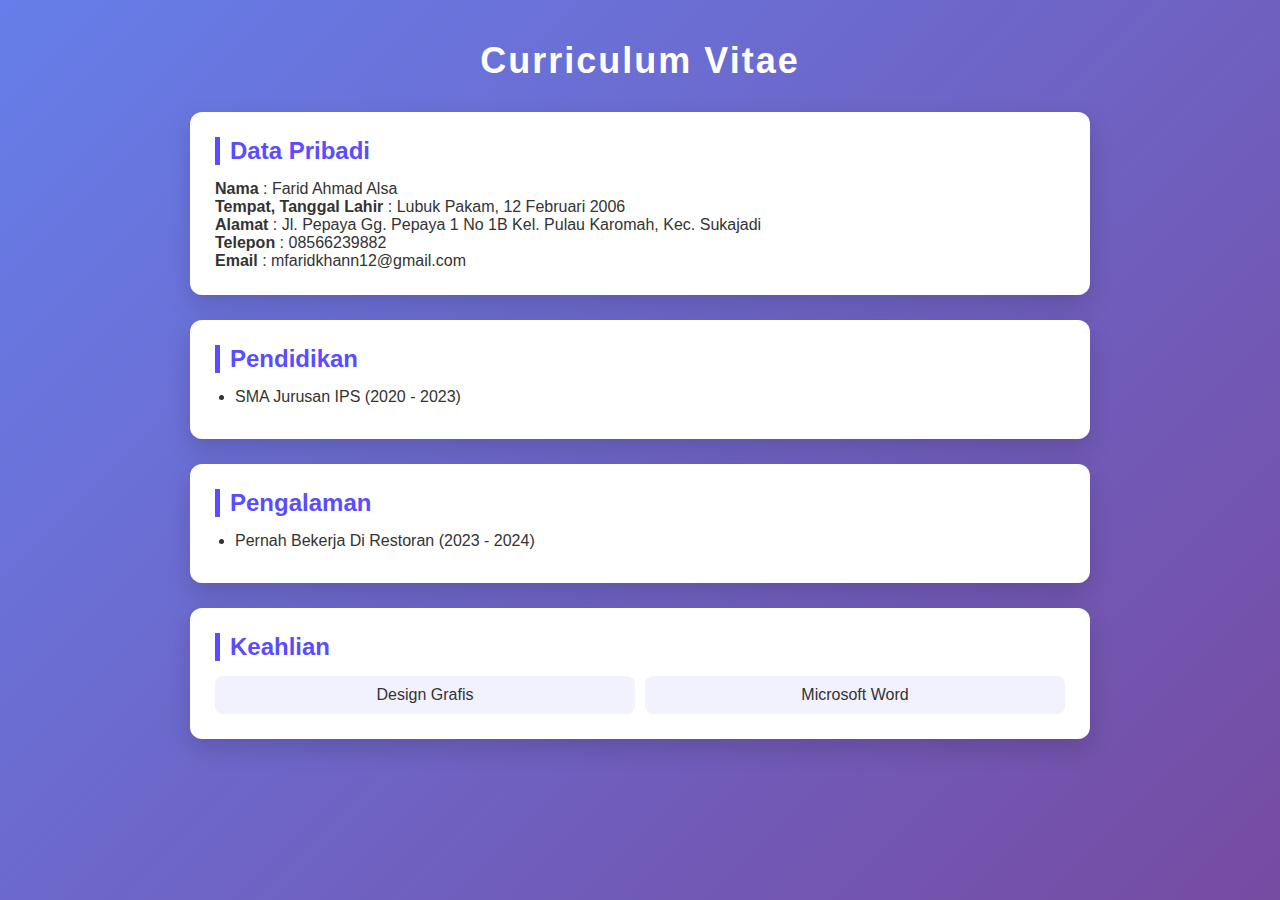
<file: index.html>
<!doctype html>
<html lang="id">
<head>
    <meta charset="UTF-8" />
    <title>Curriculum Vitae</title>
    <link rel="stylesheet" type="text/css" href="cv_saya.css" />
</head>
<body>
    <div class="container">
        <h1 class="title">Curriculum Vitae</h1>

        <section class="card fade-in">
            <h2>Data Pribadi</h2>
            <p>
                <strong>Nama</strong> : Farid Ahmad Alsa<br />
                <strong>Tempat, Tanggal Lahir</strong> : Lubuk Pakam, 12 Februari 2006<br />
                <strong>Alamat</strong> : Jl. Pepaya Gg. Pepaya 1 No 1B Kel. Pulau Karomah, Kec. Sukajadi<br />
                <strong>Telepon</strong> : 08566239882<br />
                <strong>Email</strong> : mfaridkhann12@gmail.com
            </p>
        </section>

        <section class="card slide-in">
            <h2>Pendidikan</h2>
            <ul class="list">
                <li>SMA Jurusan IPS (2020 - 2023)</li>
            </ul>
        </section>

        <section class="card slide-in">
            <h2>Pengalaman</h2>
            <ul class="list">
                <li>Pernah Bekerja Di Restoran  (2023 - 2024)</li>
            </ul>
        </section>

        <section class="card fade-in">
            <h2>Keahlian</h2>
            <ul class="skills">
                <li>Design Grafis</li>
                <li>Microsoft Word</li>
            </ul>
        </section>
    </div>
</body>
</html>
</file>
<file: cv_saya.css>
/* Reset dasar */
* {
    margin: 0;
    padding: 0;
    box-sizing: border-box;
}

/* Body */
body {
    font-family: "Segoe UI", Tahoma, sans-serif;
    background: linear-gradient(135deg, #667eea, #764ba2);
    min-height: 100vh;
    padding: 40px;
    color: #333;
}

/* Container utama */
.container {
    max-width: 900px;
    margin: auto;
}

/* Judul */
.title {
    text-align: center;
    color: #fff;
    margin-bottom: 30px;
    font-size: 36px;
    letter-spacing: 2px;
    animation: drop 1s ease-out;
}

/* Card */
.card {
    background: #fff;
    padding: 25px;
    margin-bottom: 25px;
    border-radius: 12px;
    box-shadow: 0 10px 25px rgba(0, 0, 0, 0.15);
    transition: transform 0.4s ease,
                box-shadow 0.4s ease;
}

.card:hover {
    transform: translateY(-8px) scale(1.02);
    box-shadow: 0 20px 35px rgba(0, 0, 0, 0.25);
}

/* Heading section */
.card h2 {
    margin-bottom: 15px;
    color: #5a4cff;
    border-left: 5px solid #5a4cff;
    padding-left: 10px;
}

/* List */
.list li {
    margin-left: 20px;
    margin-bottom: 8px;
}

/* Skills grid */
.skills {
    display: grid;
    grid-template-columns: repeat(auto-fit, minmax(200px, 1fr));
    gap: 10px;
    list-style: none;
}

.skills li {
    background: #f2f2ff;
    padding: 10px;
    border-radius: 8px;
    text-align: center;
    transition: background 0.3s ease,
                transform 0.3s ease;
}

.skills li:hover {
    background: #5a4cff;
    color: #fff;
    transform: scale(1.05);
}

/* Animations */
.fade-in {
    animation: fadeIn 1.2s ease forwards;
}

.slide-in {
    animation: slideIn 1.2s ease forwards;
}

.zoom-in {
    animation: zoomIn 1.2s ease forwards;
}

/* Keyframes */
@keyframes fadeIn {
    from {
        opacity: 0;
        transform: translateY(20px);
    }
    to {
        opacity: 1;
        transform: translateY(0);
    }
}

@keyframes slideIn {
    from {
        opacity: 0;
        transform: translateX(-40px);
    }
    to {
        opacity: 1;
        transform: translateX(0);
    }
}

@keyframes zoomIn {
    from {
        opacity: 0;
        transform: scale(0.9);
    }
    to {
        opacity: 1;
        transform: scale(1);
    }
}

@keyframes drop {
    from {
        opacity: 0;
        transform: translateY(-40px);
    }
    to {
        opacity: 1;
        transform: translateY(0);
    }
}
</file>
